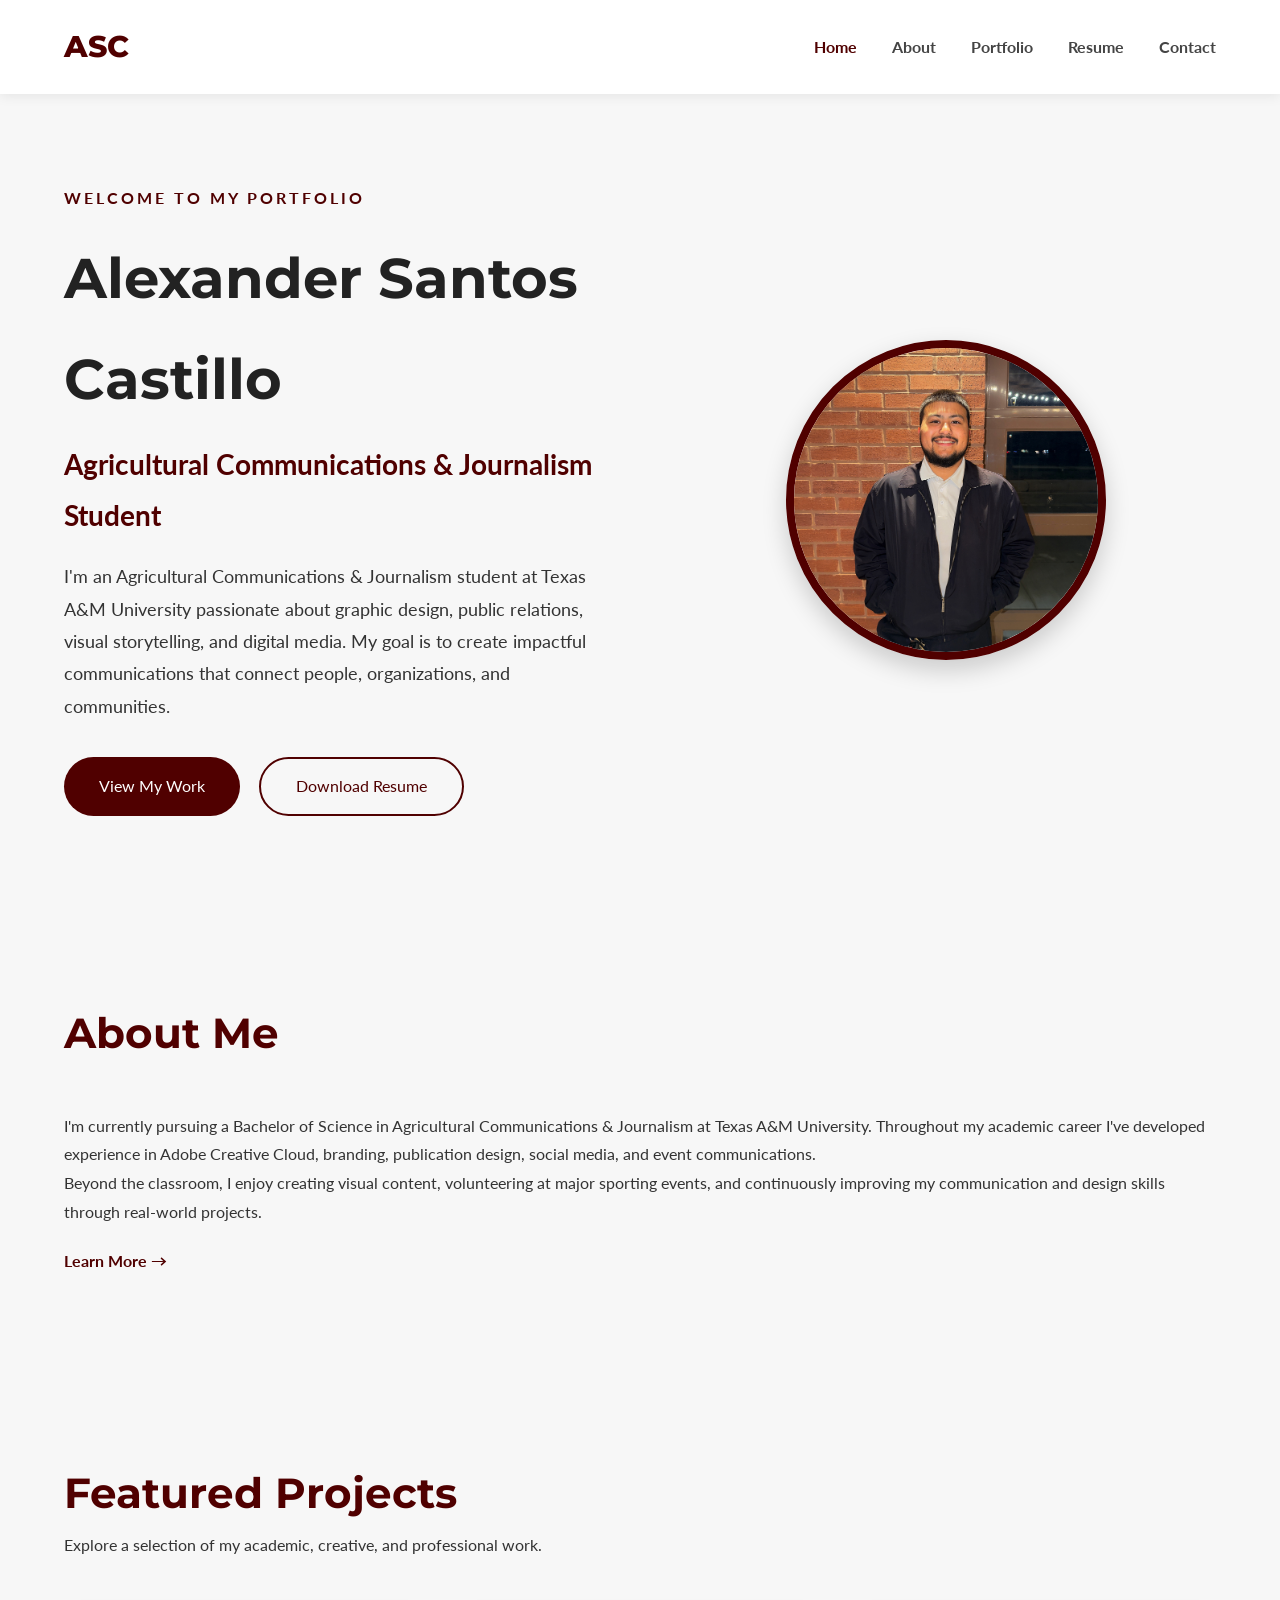
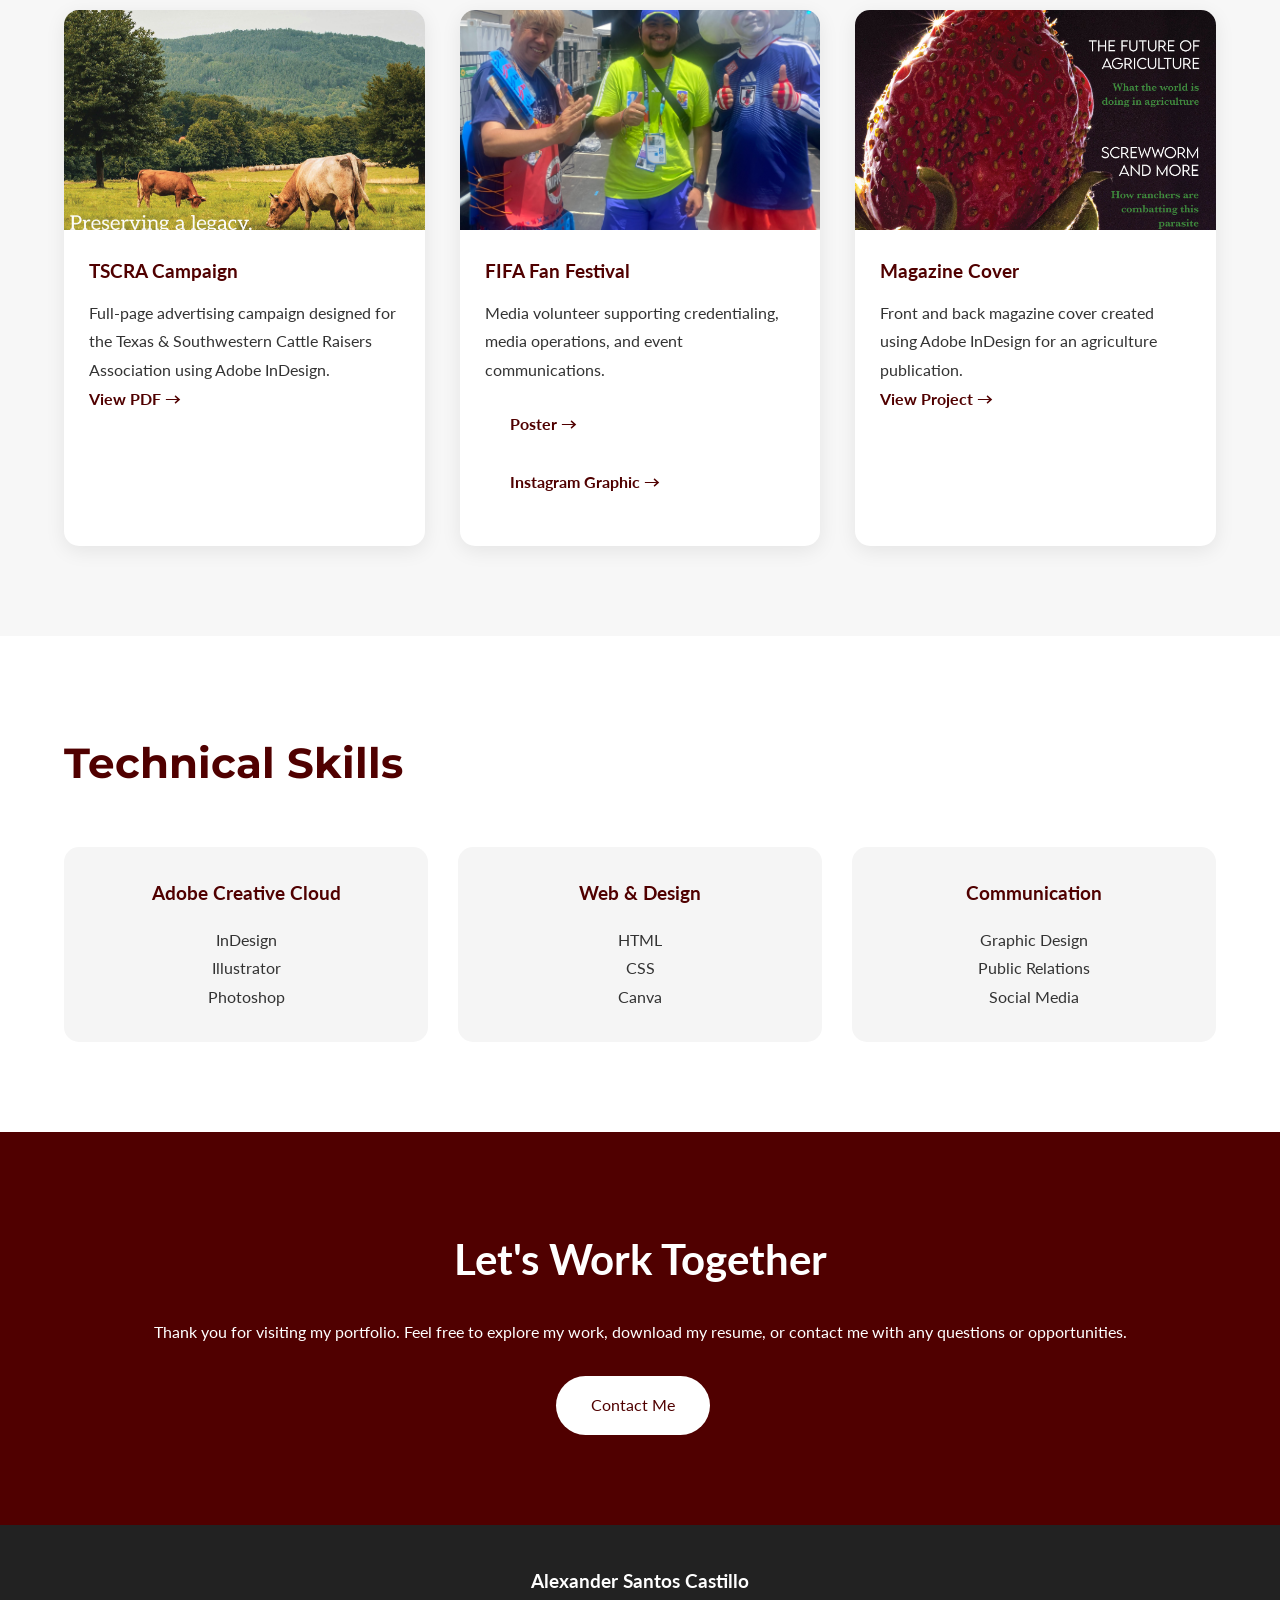
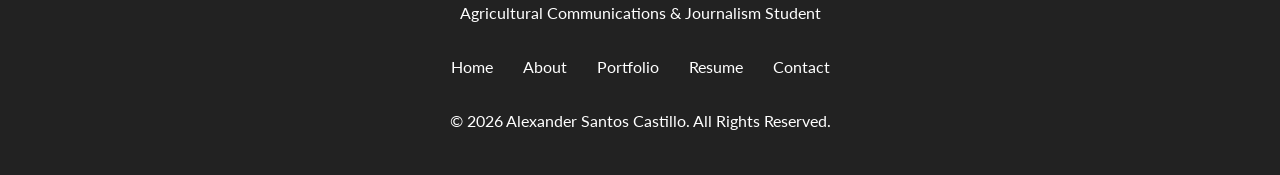
<file: index.html>
<!DOCTYPE html>
<html lang="en">

<head>

    <meta charset="UTF-8">

    <meta name="viewport" content="width=device-width, initial-scale=1.0">

    
    <title>Alexander Santos Castillo | Portfolio</title>

    <link rel="stylesheet" href="css/style.css">

    <!-- Google Fonts -->

    <link rel="preconnect" href="https://fonts.googleapis.com">

    <link rel="preconnect" href="https://fonts.gstatic.com" crossorigin>

    <link href="https://fonts.googleapis.com/css2?family=Montserrat:wght@400;500;600;700;800&family=Lato:wght@300;400;700&display=swap" rel="stylesheet">

</head>

<body>

<!-- ===================================== -->
<!-- Navigation -->
<!-- ===================================== -->

<header>

    <div class="container nav-container">

        <div class="logo">

            ASC

        </div>

        <nav>

            <ul>

                <li><a href="index.html" class="active">Home</a></li>

                <li><a href="about.html">About</a></li>

                <li><a href="portfolio.html">Portfolio</a></li>

                <li><a href="resume.html">Resume</a></li>

                <li><a href="contact.html">Contact</a></li>

            </ul>

        </nav>

    </div>

</header>


<!-- ===================================== -->
<!-- Hero Section -->
<!-- ===================================== -->

<section class="hero">

<div class="container hero-content">

<div class="hero-text">

<p class="welcome">

WELCOME TO MY PORTFOLIO

</p>

<h1>

Alexander Santos Castillo

</h1>

<h2>

Agricultural Communications & Journalism Student

</h2>

<p class="intro">

I'm an Agricultural Communications & Journalism student at
Texas A&M University passionate about graphic design,
public relations, visual storytelling, and digital media.
My goal is to create impactful communications that connect
people, organizations, and communities.

</p>

<div class="hero-buttons">

<a href="portfolio.html" class="btn">

View My Work

</a>

<a href="project/resume.pdf"

target="_blank"

class="btn-outline">

Download Resume

</a>

</div>

</div>


<div class="hero-image">

<img

src="images/headshot.JPG"

alt="Alexander Santos Castillo"

class="profile-image">

</div>

</div>

</section>



<!-- ===================================== -->
<!-- About Preview -->
<!-- ===================================== -->

<section class="about-preview">

<div class="container">

<div class="section-title">

<h2>

About Me

</h2>

</div>

<p>

I'm currently pursuing a Bachelor of Science in
Agricultural Communications & Journalism at
Texas A&M University. Throughout my academic
career I've developed experience in Adobe
Creative Cloud, branding, publication design,
social media, and event communications.

</p>

<p>

Beyond the classroom, I enjoy creating visual
content, volunteering at major sporting events,
and continuously improving my communication
and design skills through real-world projects.

</p>

<a href="about.html"

class="btn-small">

Learn More →

</a>

</div>

</section>

<!-- ===================================== -->
<!-- Featured Projects -->
<!-- ===================================== -->

<section class="featured-projects">

    <div class="container">

        <div class="section-title">

            <h2>Featured Projects</h2>

            <p>
                Explore a selection of my academic, creative,
                and professional work.
            </p>

        </div>

        <div class="project-grid">

            <!-- TSCRA -->

            <article class="project-card">

                <img src="images/TSCRA_full-page.jpg"
                            alt="TSCRA Campaign"
                            class="project-image">

                <div class="project-content">

                    <h3>TSCRA Campaign</h3>

                    <p>
                        Full-page advertising campaign designed
                        for the Texas & Southwestern Cattle Raisers
                        Association using Adobe InDesign.
                    </p>

                    <a href="projects/TSCRA_full-page.pdf"
                                target="_blank"
                                class="project-link">

                          View PDF →

                    </a>

                </div>

            </article>


            <!-- FIFA -->

            <article class="project-card">

                <img src="images/FIFAFest.jpeg"
                     alt="FIFA Fan Festival"
                     class="project-image">

                <div class="project-content">

                    <h3>FIFA Fan Festival</h3>       
            <p>
              Media volunteer supporting credentialing,
             media operations, and event communications.
            </p>
<div class="project-content">
                <a href="projects/Poster.pdf"
                    target="_blank"
                    class="project-link">

                Poster →

                </a>

                <br><br>

                <a href="projects/Intagram_Post.pdf"
                    target="_blank"
                    class="project-link">

                Instagram Graphic →

                </a>

</div>

                </div>

            </article>


            <!-- Magazine -->

            <article class="project-card">

                <img src="images/EC_Magazine-Cover2.jpg"
                     alt="Magazine Cover"
                     class="project-image">

                <div class="project-content">

                    <h3>Magazine Cover</h3>

                    <p>
                        Front and back magazine cover created
                        using Adobe InDesign for an agriculture
                        publication.
                    </p>

                   <a href="projects/magazine-cover.pdf"
                       class="project-link"
                         target="_blank"
                           rel="noopener">
                        View Project →
                    </a>

                </div>

            </article>

        </div>

    </div>

</section>



<!-- ===================================== -->
<!-- Technical Skills -->
<!-- ===================================== -->

<section class="skills">

    <div class="container">

        <div class="section-title">

            <h2>Technical Skills</h2>

        </div>

        <div class="skills-grid">

            <div class="skill-box">

                <h3>Adobe Creative Cloud</h3>

                <p>

                    InDesign<br>

                    Illustrator<br>

                    Photoshop

                </p>

            </div>

            <div class="skill-box">

                <h3>Web & Design</h3>

                <p>

                    HTML<br>

                    CSS<br>

                    Canva

                </p>

            </div>

            <div class="skill-box">

                <h3>Communication</h3>

                <p>

                    Graphic Design<br>

                    Public Relations<br>

                    Social Media

                </p>

            </div>

        </div>

    </div>

</section>



<!-- ===================================== -->
<!-- Call To Action -->
<!-- ===================================== -->

<section class="cta">

    <div class="container">

        <h2>

            Let's Work Together

        </h2>

        <p>

            Thank you for visiting my portfolio.
            Feel free to explore my work, download
            my resume, or contact me with any
            questions or opportunities.

        </p>

        <a href="contact.html"
           class="btn">

            Contact Me

        </a>

    </div>

</section>



<!-- ===================================== -->
<!-- Footer -->
<!-- ===================================== -->

<footer>

    <div class="container footer-container">

        <h3>

            Alexander Santos Castillo

        </h3>

        <p>

            Agricultural Communications & Journalism Student

        </p>

        <div class="footer-links">

            <a href="index.html">Home</a>

            <a href="about.html">About</a>

            <a href="portfolio.html">Portfolio</a>

            <a href="resume.html">Resume</a>

            <a href="contact.html">Contact</a>

        </div>

        <p class="copyright">

            © 2026 Alexander Santos Castillo.
            All Rights Reserved.

        </p>

    </div>

</footer>

</body>

</html>
</file>
<file: css/style.css>
/* ==========================================
   Alexander Santos Castillo Portfolio
   style.css
========================================== */


/* ---------- RESET ---------- */

*{
    margin:0;
    padding:0;
    box-sizing:border-box;
}


/* ---------- BODY ---------- */

body{

    font-family:'Lato',sans-serif;

    background:#F7F7F7;

    color:#333;

    line-height:1.8;

}


/* ---------- CONTAINER ---------- */

.container{

    width:90%;

    max-width:1200px;

    margin:auto;

}


/* ---------- LINKS ---------- */

a{

    text-decoration:none;

}


/* ---------- IMAGES ---------- */

img{

    max-width:100%;

    display:block;

}


/* ==========================================
   NAVIGATION
========================================== */

header{

    background:white;

    position:sticky;

    top:0;

    z-index:1000;

    box-shadow:0 2px 12px rgba(0,0,0,.08);

}


.nav-container{

    display:flex;

    justify-content:space-between;

    align-items:center;

    padding:20px 0;

}


.logo{

    font-family:'Montserrat',sans-serif;

    font-size:30px;

    font-weight:800;

    color:#500000;

}


nav ul{

    display:flex;

    list-style:none;

    gap:35px;

}


nav a{

    color:#444;

    font-weight:700;

    transition:.3s;

}


nav a:hover{

    color:#500000;

}


.active{

    color:#500000;

}


/* ==========================================
   HERO
========================================== */

.hero{

    padding:90px 0;

}


.hero-content{

    display:flex;

    justify-content:space-between;

    align-items:center;

    gap:70px;

    flex-wrap:wrap;

}


.hero-text{

    flex:1;

}


.hero-image{

    flex:1;

    display:flex;

    justify-content:center;

}


.profile-image{

    width:320px;

    height:320px;

    object-fit:cover;

    border-radius:50%;

    border:8px solid #500000;

    box-shadow:0 10px 25px rgba(0,0,0,.18);

}


.welcome{

    color:#500000;

    letter-spacing:3px;

    font-weight:bold;

    margin-bottom:15px;

}


.hero h1{

    font-family:'Montserrat',sans-serif;

    font-size:56px;

    color:#222;

    margin-bottom:10px;

}


.hero h2{

    color:#500000;

    font-size:28px;

    margin-bottom:20px;

}


.intro{

    font-size:18px;

    max-width:600px;

}


/* ==========================================
   BUTTONS
========================================== */

.hero-buttons{

    margin-top:35px;

}


.btn{

    display:inline-block;

    background:#500000;

    color:white;

    padding:15px 35px;

    border-radius:50px;

    margin-right:15px;

    transition:.3s;

}


.btn:hover{

    background:#7A0019;

}


.btn-outline{

    display:inline-block;

    border:2px solid #500000;

    color:#500000;

    padding:13px 35px;

    border-radius:50px;

    transition:.3s;

}


.btn-outline:hover{

    background:#500000;

    color:white;

}


.btn-small{

    display:inline-block;

    margin-top:20px;

    color:#500000;

    font-weight:bold;

}


/* ==========================================
   PAGE HERO
========================================== */

.page-hero{

    background:#500000;

    color:white;

    text-align:center;

    padding:80px 0;

}


.page-hero h1{

    font-size:52px;

    font-family:'Montserrat',sans-serif;

}


.page-hero p{

    margin-top:15px;

}


/* ==========================================
   ABOUT
========================================== */

.about-preview,
.about-section{

    padding:90px 0;

}


.about-grid{

    display:grid;

    grid-template-columns:350px 1fr;

    gap:60px;

    align-items:center;

}


.section-title{

    margin-bottom:40px;

}


.section-title h2{

    color:#500000;

    font-size:42px;

    font-family:'Montserrat',sans-serif;

}


/* ==========================================
   PROJECTS
========================================== */

.featured-projects{

    padding:90px 0;

}


.project-grid{

    display:grid;

    grid-template-columns:repeat(auto-fit,minmax(320px,1fr));

    gap:35px;

    margin-top:50px;

}


.project-card{

    background:white;

    border-radius:15px;

    overflow:hidden;

    box-shadow:0 5px 20px rgba(0,0,0,.08);

    transition:.35s;

}


.project-card:hover{

    transform:translateY(-10px);

}


.project-image{

    width:100%;

    height:220px;

    object-fit:cover;

}


.project-content{

    padding:25px;

}


.project-content h3{

    color:#500000;

    margin-bottom:10px;

}


.project-link{

    color:#500000;

    font-weight:bold;

}


/* ==========================================
   SKILLS
========================================== */

.skills{

    background:white;

    padding:90px 0;

}


.skills-grid{

    display:grid;

    grid-template-columns:repeat(auto-fit,minmax(250px,1fr));

    gap:30px;

    margin-top:45px;

}


.skill-box{

    background:#F5F5F5;

    padding:30px;

    border-radius:15px;

    text-align:center;

}


.skill-box h3{

    color:#500000;

    margin-bottom:15px;

}


/* ==========================================
   EDUCATION
========================================== */

.education{

    padding:90px 0;

}


.education-card{

    background:white;

    margin-top:30px;

    padding:35px;

    border-left:6px solid #500000;

    border-radius:12px;

    box-shadow:0 4px 15px rgba(0,0,0,.08);

}


/* ==========================================
   RESUME
========================================== */

.resume-intro{

    padding:80px 0;

    text-align:center;

}


.resume-buttons{

    margin-top:35px;

}


.resume-viewer{

    padding:80px 0;

}


.pdf-container{

    margin-top:40px;

    border-radius:15px;

    overflow:hidden;

    box-shadow:0 5px 20px rgba(0,0,0,.12);

}


.resume-highlights{

    padding:90px 0;

}


.highlight-grid{

    display:grid;

    grid-template-columns:repeat(auto-fit,minmax(250px,1fr));

    gap:30px;

    margin-top:40px;

}


.highlight-card{

    background:white;

    padding:35px;

    border-radius:15px;

    text-align:center;

}


/* ==========================================
   CONTACT
========================================== */

.contact{

    padding:90px 0;

    text-align:center;

}


.contact p{

    margin:18px 0;

}


/* ==========================================
   CTA
========================================== */

.cta{

    background:#500000;

    color:white;

    text-align:center;

    padding:90px 0;

}


.cta h2{

    font-size:42px;

    margin-bottom:20px;

}


.cta .btn{

    margin-top:30px;

    background:white;

    color:#500000;

}


.cta .btn:hover{

    background:#EAEAEA;

}


/* ==========================================
   FOOTER
========================================== */

footer{

    background:#222;

    color:white;

    text-align:center;

    padding:40px 0;

}


.footer-links{

    display:flex;

    justify-content:center;

    gap:30px;

    margin:25px 0;

}


.footer-links a{

    color:white;

}


.footer-links a:hover{

    color:#D6D3C4;

}


/* ==========================================
   MOBILE
========================================== */

@media(max-width:900px){

.hero-content{

flex-direction:column-reverse;

text-align:center;

}

.about-grid{

grid-template-columns:1fr;

text-align:center;

}

.hero h1{

font-size:40px;

}

.hero h2{

font-size:22px;

}

.profile-image{

width:250px;

height:250px;

}

nav ul{

gap:18px;

font-size:15px;

}

}



/* ==========================================
   CONTACT CARDS
========================================== */

.contact-grid{

    display:grid;

    grid-template-columns:repeat(auto-fit,minmax(280px,1fr));

    gap:30px;

    margin-top:50px;

}

.contact-card{

    background:white;

    padding:35px;

    border-radius:15px;

    text-align:center;

    box-shadow:0 5px 20px rgba(0,0,0,.08);

    transition:.3s;

}

.contact-card:hover{

    transform:translateY(-8px);

}

.contact-card h3{

    color:#500000;

    margin-bottom:15px;

}

.contact-card a{

    color:#333;

    font-weight:600;

}

.contact-card a:hover{

    color:#500000;

}
</file>
